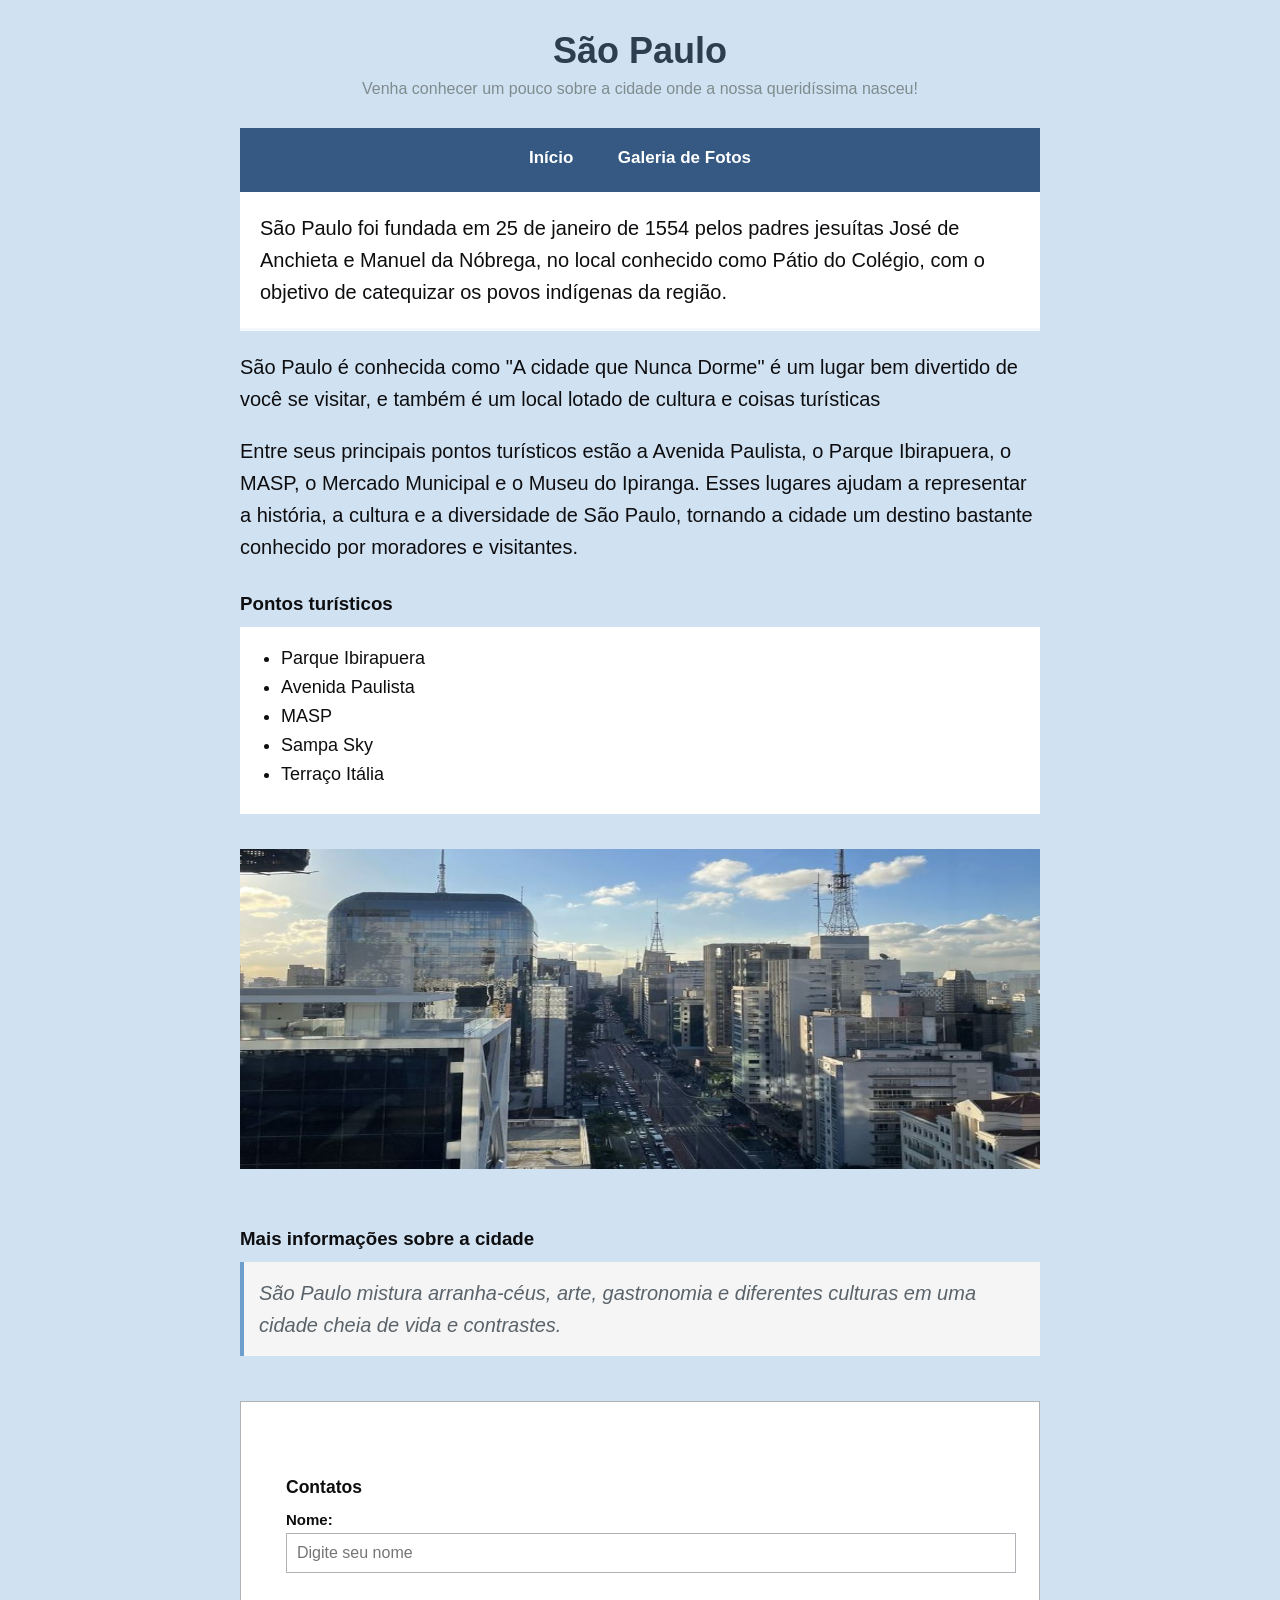
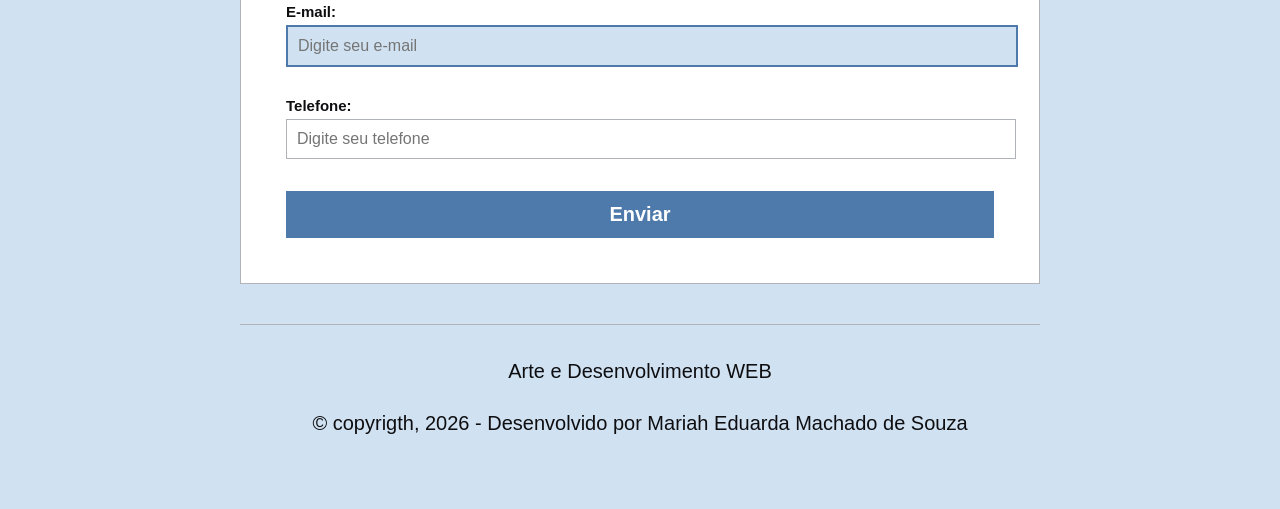
<file: index.html>
<!DOCTYPE html>
<html lang="pt-BR">
<head>
    <meta charset="UTF-8">
    <meta name="viewport" content="width=device-width, initial-scale=1.0">
    <title>Minha Cidade</title>
    <link rel="stylesheet" href="./css/estilo.css">
</head>

<body>
    <header>
        <h1 id="titulo-principal">São Paulo</h1>
        <h2>Venha conhecer um pouco sobre a cidade onde a nossa queridíssima nasceu!</h2>

    <nav class="menu-navegacao">
    <a href="index.html">Início</a>
    <a href="galeria.html">Galeria de Fotos</a>
</nav>
    </header>

    <main>
        <p class="sobre cidade">São Paulo foi fundada em 25 de janeiro de 1554 pelos padres jesuítas José de Anchieta e Manuel da Nóbrega, no local conhecido como Pátio do Colégio, com o objetivo de catequizar os povos indígenas da região.</p>

        <p>São Paulo é conhecida como "A cidade que Nunca Dorme" é um lugar bem divertido de você se visitar, e também é um local lotado de cultura e coisas turísticas</p>

        <p>Entre seus principais pontos turísticos estão a Avenida Paulista, o Parque Ibirapuera, o MASP, o Mercado Municipal e o Museu do Ipiranga. Esses lugares ajudam a representar a história, a cultura e a diversidade de São Paulo, tornando a cidade um destino bastante conhecido por moradores e visitantes.</p>

    <h3>Pontos turísticos</h3>
     <ul>
        <li>Parque Ibirapuera</li>
        <li>Avenida Paulista</li>
        <li>MASP</li>
        <li>Sampa Sky</li>
        <li>Terraço Itália</li>
     </ul>

<img src="imagens/avenida-paulista.jpg" alt="Uma vista sobre a Avenida Paulista, onde contém diversos prédios">
        
<section class="informacoes">
    <h3>Mais informações sobre a cidade</h3>
       <p>São Paulo mistura arranha-céus, arte, gastronomia e diferentes culturas em uma cidade cheia de vida e contrastes.</p>
</section>

<div class="formulario">
    <form>
          <h3>Contatos</h3>

        <label for="nome">Nome:</label>
        <input type="text" id="nome" name="nome" placeholder="Digite seu nome"><br><br>

        <label for="email">E-mail:</label>
        <input type="email" id="email" name="email" placeholder="Digite seu e-mail"><br><br>

        <label for="telefone">Telefone:</label>
        <input type="tel" id="telefone" name="telefone" placeholder="Digite seu telefone"><br><br>

        <button type="submit">Enviar</button>
  </form>
</div>
</main>

<footer>
    <p>Arte e Desenvolvimento WEB</p>
    <p>© copyrigth, 2026  - Desenvolvido por Mariah Eduarda Machado de Souza</p>
</footer>

</body>
</html>
</file>
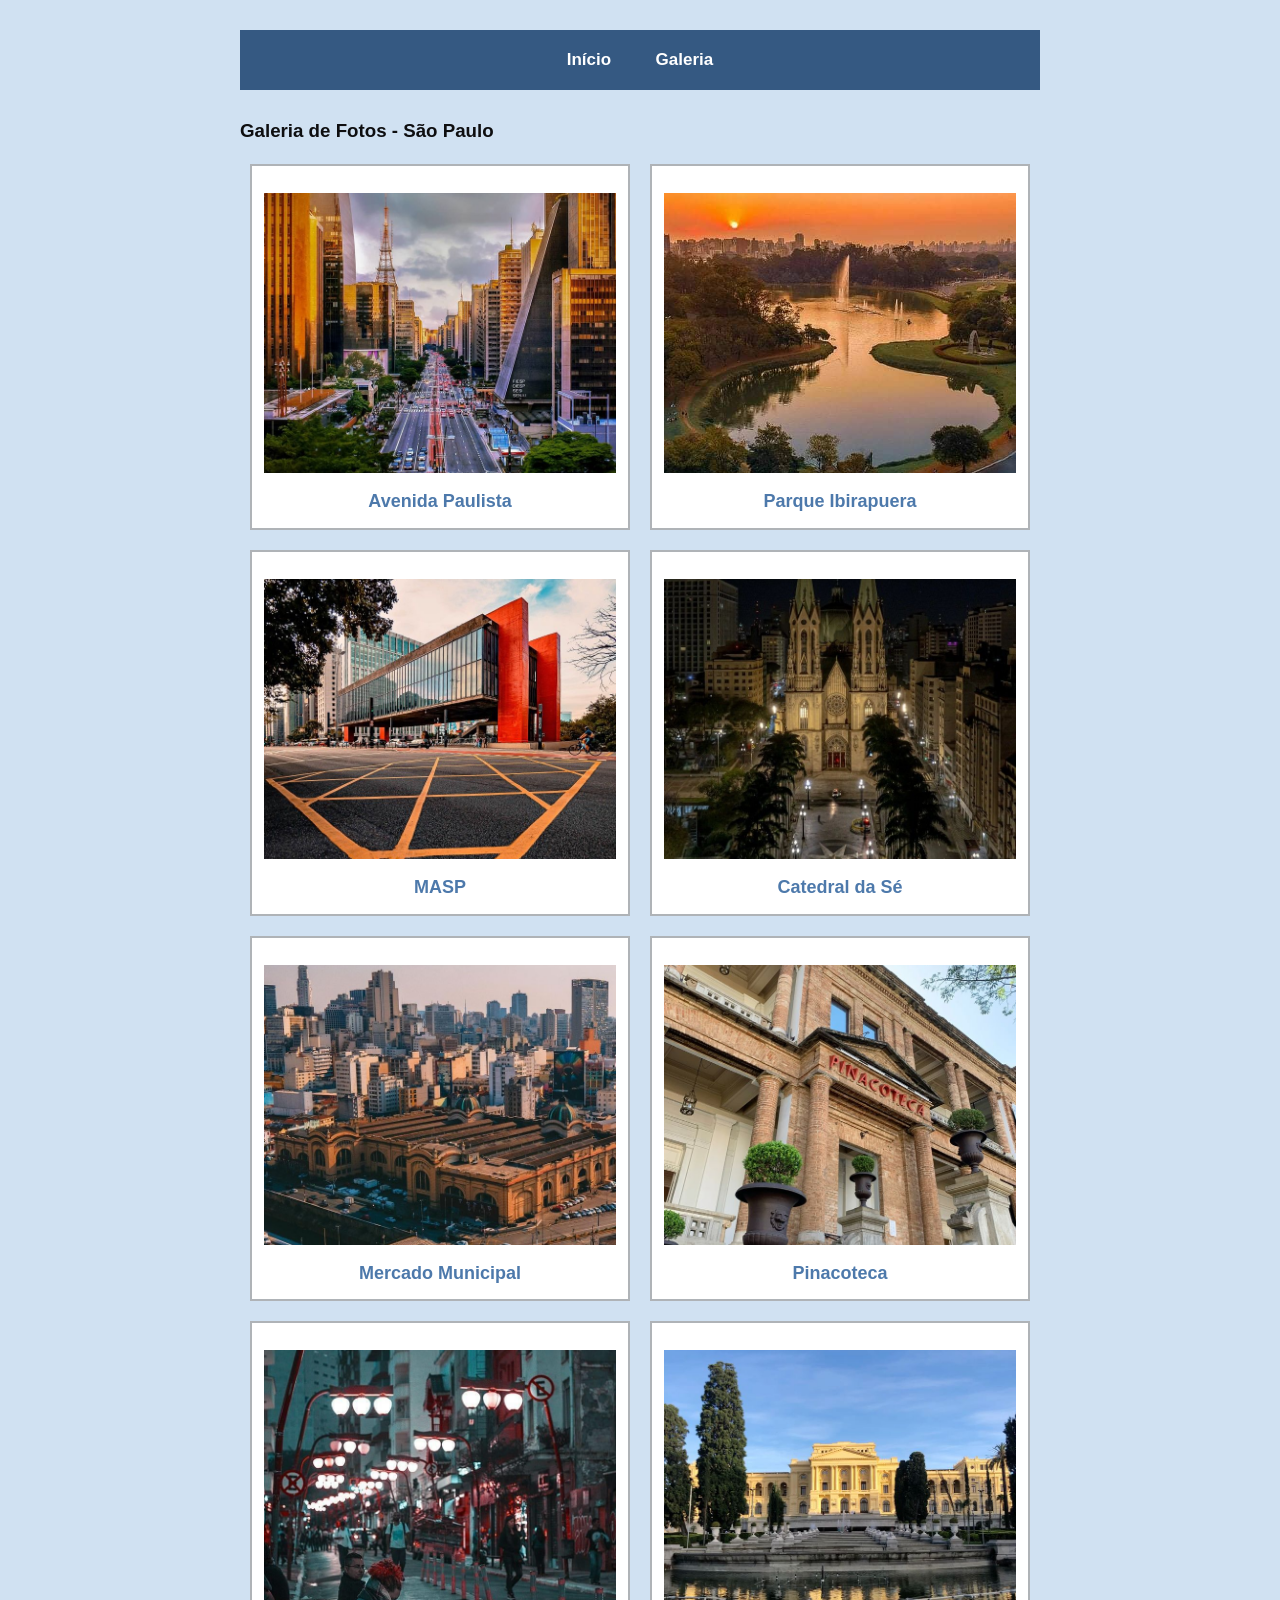
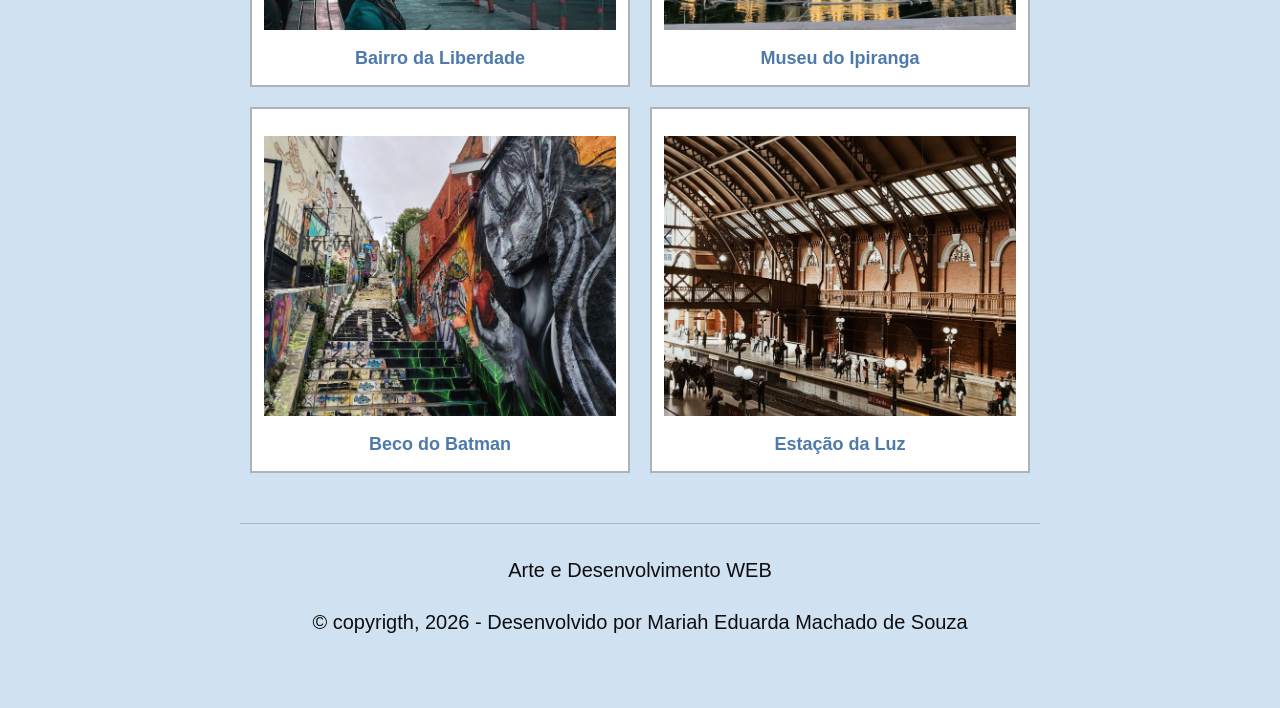
<file: galeria.html>
<!DOCTYPE html>
<html lang="pt-BR">
<head>
    <meta charset="UTF-8">
    <meta name="viewport" content="width=device-width, initial-scale=1.0">
    <title>Galeria de Fotos - São Paulo</title>
    <link rel="stylesheet" href="./css/estilo.css">
</head>

<body> 

    <nav class="menu-navegacao">
        <a href="index.html">Início</a>
        <a href="galeria.html">Galeria</a>
    </nav>

<main>
<section id="galeria">
    <h3>Galeria de Fotos - São Paulo</h3>
            
        <div class="galeria">
            <div class="card">
                <img src="imagens/avenida-paulista2.jpg" alt="Avenida Paulista">
                <p>Avenida Paulista</p>
            </div>

            <div class="card">
                <img src="imagens/parqueibirapuera.jpg" alt="Parque Ibirapuera">
                <p>Parque Ibirapuera</p>
            </div>

            <div class="card">
                <img src="imagens/masp.jpg" alt="MASP">
                <p>MASP</p>
            </div>

            <div class="card">
                <img src="imagens/catedral.jpg" alt="Catedral da Sé">
                <p>Catedral da Sé</p>
            </div>

            <div class="card">
                <img src="imagens/mercado-municipal.jpg" alt="Mercado Municipal">
                <p>Mercado Municipal</p>
            </div>

            <div class="card">
                <img src="imagens/pinacoteca.jpg" alt="Pinacoteca">
                <p>Pinacoteca</p>
            </div>

            <div class="card">
                <img src="imagens/bairro-liberdade.jpg" alt="Bairro da Liberdade">
                <p>Bairro da Liberdade</p>
            </div>

            <div class="card">
                <img src="imagens/museu-ipiranga.jpg" alt="Museu do Ipiranga">
                <p>Museu do Ipiranga</p>
            </div>

            <div class="card">
                <img src="imagens/beco-batman.jpg" alt="Beco do Batman">
                <p>Beco do Batman</p>
            </div>

            <div class="card">
                <img src="imagens/estacao-da-luz.jpg" alt="Estação da Luz">
                <p>Estação da Luz</p>
            </div>
        </div>
</section>
</main>

    <footer>
         <p>Arte e Desenvolvimento WEB</p>
         <p>© copyrigth, 2026  - Desenvolvido por Mariah Eduarda Machado de Souza</p>
    </footer>

</body>
</html>
</file>
<file: css/estilo.css>
* {
    margin: 0;
    padding: 0;
}

body {
    font-family: Arial, sans-serif;
    background-color: #d0e1f2;
    color: #0e0e10;
    width: 85%;
    max-width: 800px;
    margin: 30px auto;
}

h1, h2 {
    text-align: center;
}

#titulo-principal {
    color: #2c3e50;
    font-size: 36px;
    margin-bottom: 8px;
}

h2 {
    color: #7f8c8d;
    font-size: 16px;
    font-weight: normal;
    margin-bottom: 30px;
}

p {
    line-height: 1.6;
    margin-bottom: 20px;
    color: #0e0e10;
    font-size: 20px;
}

.sobre {
    background-color: white;
    padding: 20px;
    border-top: 4px solid #355982;
    border-bottom: 3px solid #f3f8fd;
    margin-bottom: 20px;
}

h3 {
    margin-top: 30px;
    margin-bottom: 12px;
}

ul {
    background-color: white;
    padding: 20px 20px 20px 40px;
    border: 1px solid white;
    margin-bottom: 20px;
}

li {
    margin-bottom: 8px;
    font-size: 18px;
    color: #0e0e10;
}

img {
    width: 100%;
    height: 320px;
    margin-top: 15px;
    margin-bottom: 25px;
}

.informacoes p {
    background-color: whitesmoke;
    color: #5a636a;
    padding: 15px;
    border-left: 4px solid #6e9ecc;
    font-style: italic;
}

.formulario {
    background-color: white;
    font-size: 15px;
    padding: 45px;
    border: 1px solid #afb3b7;
    margin-top: 45px;
}

label {
    display: block;
    font-weight: bold;
    margin-top: 13px;
    margin-bottom: 5px;
    font-size: 15px;
}

input {
    width: 100%;
    padding: 10px;
    border: 1px solid #afb3b7;
    font-size: 16px;
}

input[type="email"] {
    border: 2px solid #4d79ab;
    background-color: #d0e1f2;
}

button {
    background-color: #4d79ab;
    color: white;
    border: none;
    padding: 12px 25px;
    font-size: 20px;
    font-weight: bold;
    margin-top: 15px;
    width: 100%;
}

button:hover {
    background-color: #f3f8fd;
}

footer {
    text-align: center;
    margin-top: 40px;
    padding-top: 30px;
    padding-bottom: 20px;
    border-top: 1px solid #afb3b7;
    font-size: 20px;
}

.menu-navegacao {
    background-color: #355982;
    width: 100%;             
    padding: 20px 0;        
    text-align: center;
}

.menu-navegacao a {
    color: white;
    font-weight: bold;
    font-size: 17px;
    text-decoration: none;
    margin: 20px;          
}

.menu-navegacao a:hover {
    color: #4d79ab;
}

.galeria {
    display: flex;
    flex-wrap: wrap;
    gap: 20px;
    justify-content: center;
    padding: 10px;
}

.card {
    flex-basis: 320px;            
    flex-grow: 1;                 
    max-width: 450px;             
    background-color: white;
    border: 2px solid #afb3b7;
    padding: 12px;
    text-align: center;
}

.card img {
    width: 100%;
    height: 280px;                
    object-fit: cover;       
    margin-bottom: 10px;
}

.card p {
    font-size: 18px;
    font-weight: bold;
    color: #4d79ab;
    margin: 0;
}

.card:hover {
    border-color: #4d79ab;
    margin-top: -7px;           
    margin-bottom: 5px;         
}
</file>
